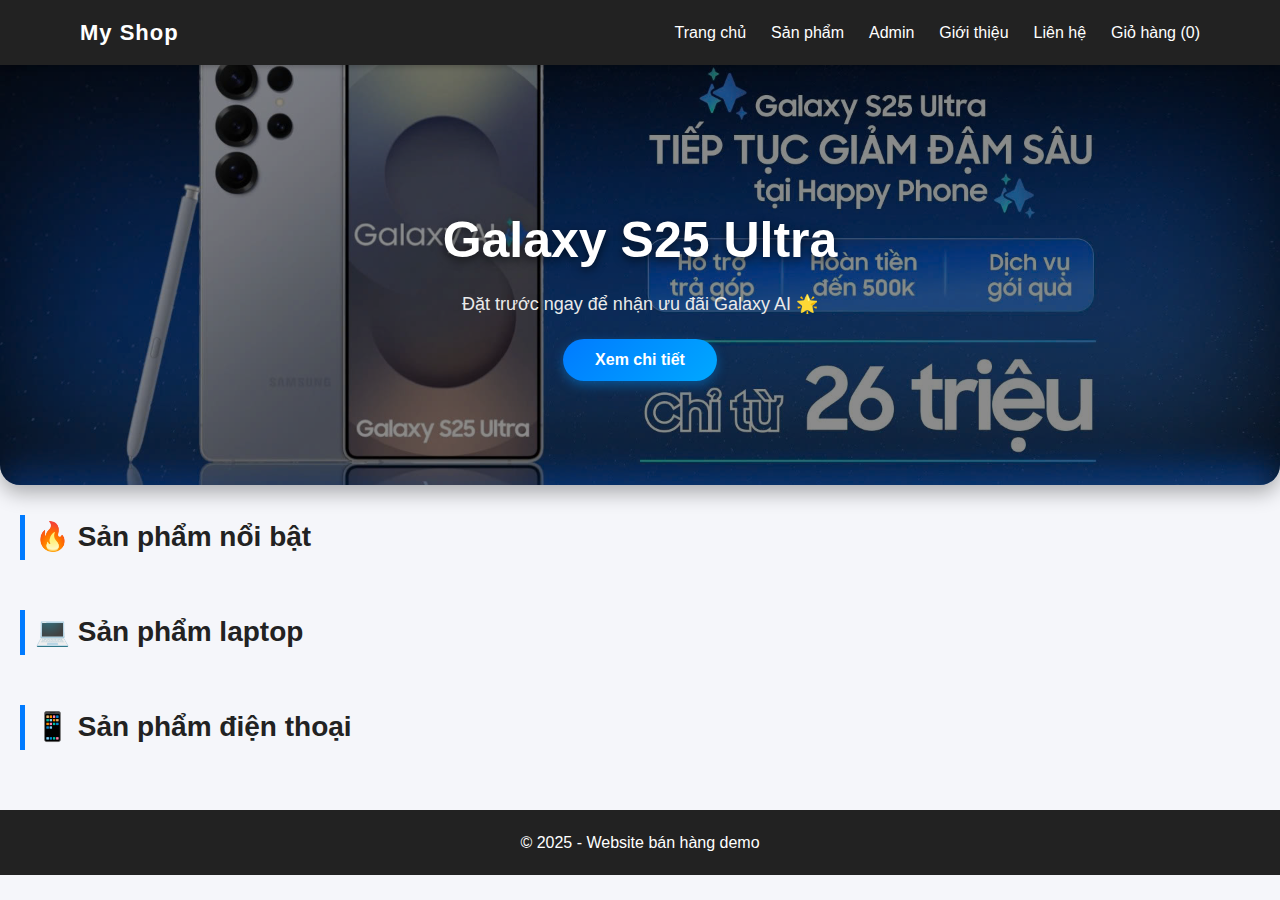
<file: index.html>
<!DOCTYPE html>
<html lang="vi">
<head>
  <meta charset="UTF-8">
  <meta name="viewport" content="width=device-width, initial-scale=1.0">
  <title>Trang chủ - Sản phẩm</title>
  <link rel="stylesheet" href="style.css">
</head>

<body>
<!-- ====================== BANNER ====================== -->
<section class="banner">
  <div class="banner-content">
    <h1>Galaxy S25 Ultra</h1>
    <p>Đặt trước ngay để nhận ưu đãi Galaxy AI 🌟</p>
    <button class="banner-btn">Xem chi tiết</button>
  </div>
</section>

  <!-- ========== MAIN CONTENT ========== -->
  <main>
    <h1 class="section-title">🔥 Sản phẩm nổi bật</h1>
    <div id="product-hot" class="product-container"></div>

    <h1 class="section-title">💻 Sản phẩm laptop</h1>
    <div id="product-laptop" class="product-container"></div>

    <h1 class="section-title">📱 Sản phẩm điện thoại</h1>
    <div id="product-dienthoai" class="product-container"></div>
  </main>

  <script src="main.js"></script>
</body>
</html>
</file>
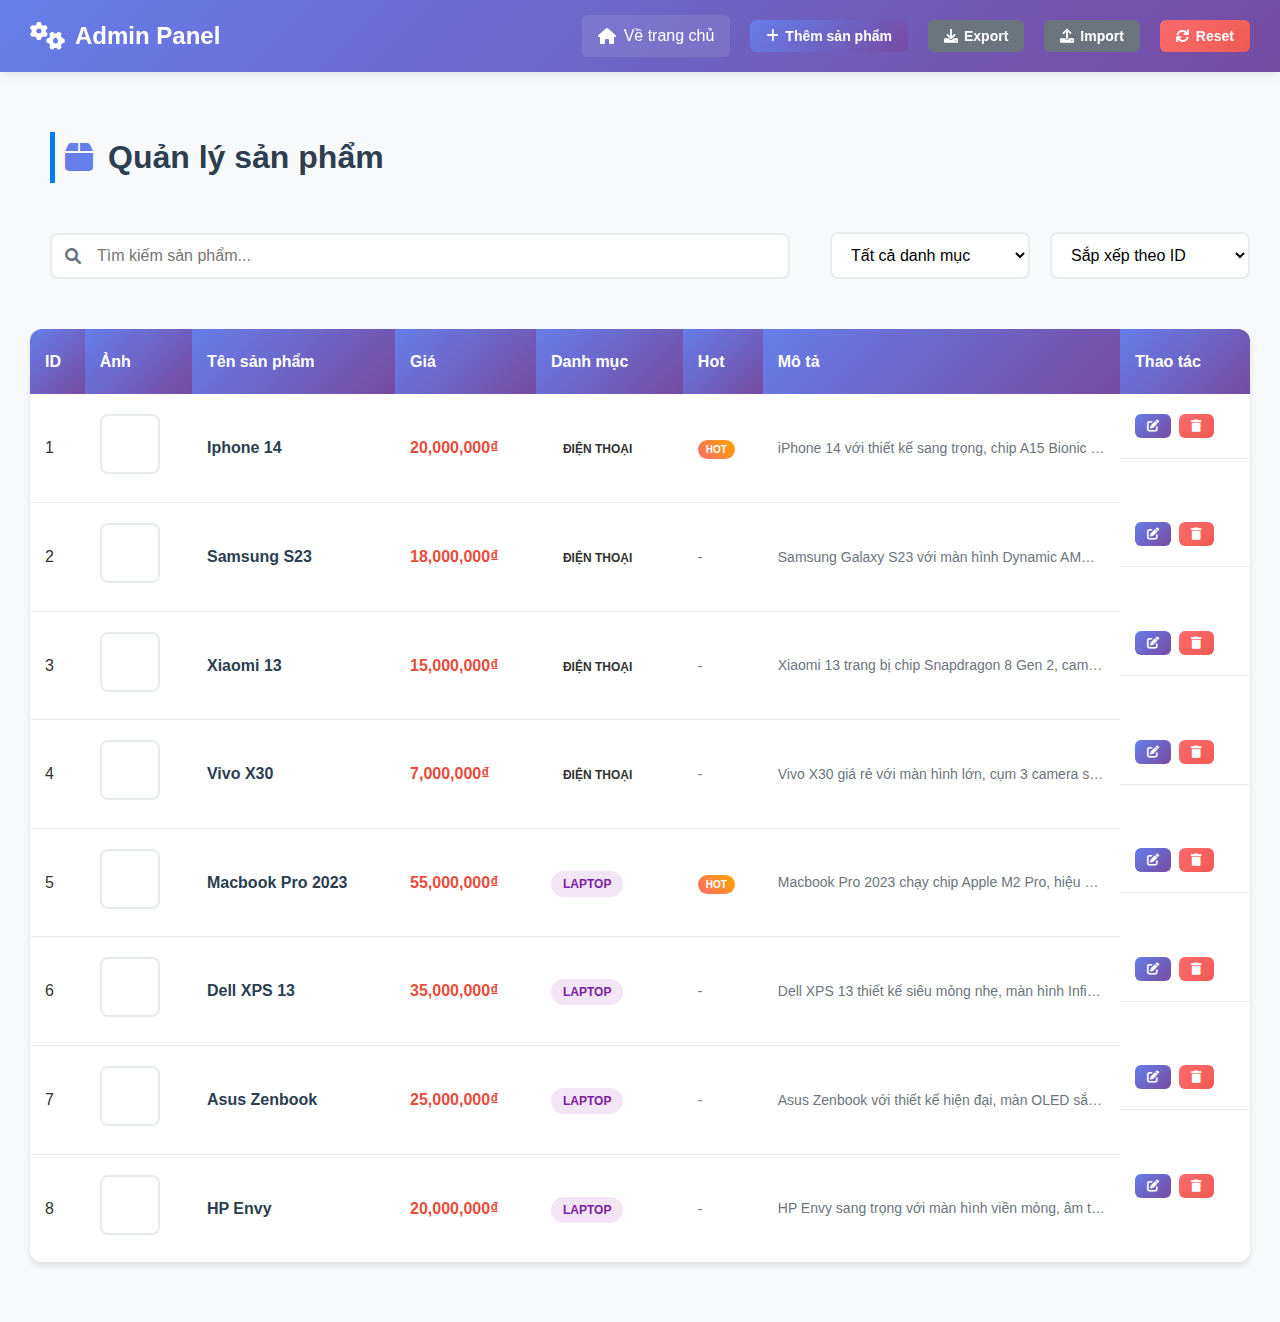
<file: admin.html>
<!DOCTYPE html>
<html lang="vi">
<head>
  <meta charset="UTF-8">
  <meta name="viewport" content="width=device-width, initial-scale=1.0">
  <title>Admin - Quản lý sản phẩm</title>
  <link rel="stylesheet" href="style.css">
  <link rel="stylesheet" href="admin.css">
  
  <link rel="stylesheet" href="https://cdnjs.cloudflare.com/ajax/libs/font-awesome/6.0.0/css/all.min.css">
</head>
<body>
  <!-- Header Admin -->
  <header class="admin-header">
    <div class="admin-navbar">
      <div class="admin-logo">
        <i class="fas fa-cogs"></i>
        <span>Admin Panel</span>
      </div>
      <div class="admin-menu">
        <a href="index.html" class="back-to-site">
          <i class="fas fa-home"></i> Về trang chủ
        </a>
        <button id="addProductBtn" class="btn btn-primary">
          <i class="fas fa-plus"></i> Thêm sản phẩm
        </button>
        <button id="exportBtn" class="btn btn-secondary">
          <i class="fas fa-download"></i> Export
        </button>
        <button id="importBtn" class="btn btn-secondary">
          <i class="fas fa-upload"></i> Import
        </button>
        <button id="resetBtn" class="btn btn-danger">
          <i class="fas fa-refresh"></i> Reset
        </button>
      </div>
    </div>
  </header>

  <!-- Main Content -->
  <main class="admin-main">
    <div class="admin-container">
      <h1 class="admin-title">
        <i class="fas fa-box"></i>
        Quản lý sản phẩm
      </h1>

      <!-- Search and Filter -->
      <div class="admin-controls">
        <div class="search-box">
          <i class="fas fa-search"></i>
          <input type="text" id="searchInput" placeholder="Tìm kiếm sản phẩm...">
        </div>
        <div class="filter-box">
          <select id="categoryFilter">
            <option value="">Tất cả danh mục</option>
            <option value="điện thoại">Điện thoại</option>
            <option value="laptop">Laptop</option>
          </select>
        </div>
        <div class="sort-box">
          <select id="sortBy">
            <option value="id">Sắp xếp theo ID</option>
            <option value="name">Sắp xếp theo tên</option>
            <option value="price">Sắp xếp theo giá</option>
          </select>
        </div>
      </div>

      <!-- Products Table -->
      <div class="products-table-container">
        <table class="products-table">
          <thead>
            <tr>
              <th>ID</th>
              <th>Ảnh</th>
              <th>Tên sản phẩm</th>
              <th>Giá</th>
              <th>Danh mục</th>
              <th>Hot</th>
              <th>Mô tả</th>
              <th>Thao tác</th>
            </tr>
          </thead>
          <tbody id="productsTableBody">
            <!-- Products will be loaded here -->
          </tbody>
        </table>
      </div>

      <!-- Pagination -->
      <div class="pagination" id="pagination">
        <!-- Pagination will be generated here -->
      </div>
    </div>
  </main>

  <!-- Modal Add/Edit Product -->
  <div id="productModal" class="modal">
    <div class="modal-content">
      <div class="modal-header">
        <h2 id="modalTitle">Thêm sản phẩm mới</h2>
        <button class="close-modal" id="closeModal">
          <i class="fas fa-times"></i>
        </button>
      </div>
      <div class="modal-body">
        <form id="productForm">
          <input type="hidden" id="productId" name="id">
          
          <div class="form-group">
            <label for="productName">Tên sản phẩm *</label>
            <input type="text" id="productName" name="name" required>
          </div>

          <div class="form-group">
            <label for="productPrice">Giá (VNĐ) *</label>
            <input type="number" id="productPrice" name="price" min="0" required>
          </div>

          <div class="form-group">
            <label for="productImage">Ảnh sản phẩm *</label>
            <div class="file-upload-container">
              <input type="file" id="productImage" name="image" accept="image/*" required>
              <label for="productImage" class="file-upload-label">
                <i class="fas fa-cloud-upload-alt"></i>
                <span class="file-upload-text">Chọn ảnh hoặc kéo thả vào đây</span>
                <span class="file-upload-hint">JPG, PNG, GIF (tối đa 5MB)</span>
              </label>
            </div>
            <div class="image-preview" id="imagePreview"></div>
          </div>

          <div class="form-group">
            <label for="productCategory">Danh mục *</label>
            <select id="productCategory" name="category" required>
              <option value="">Chọn danh mục</option>
              <option value="điện thoại">Điện thoại</option>
              <option value="laptop">Laptop</option>
            </select>
          </div>

          <div class="form-group">
            <label for="productHot">Sản phẩm nổi bật</label>
            <div class="checkbox-group">
              <input type="checkbox" id="productHot" name="hot">
              <label for="productHot">Đánh dấu là sản phẩm hot</label>
            </div>
          </div>

          <div class="form-group">
            <label for="productDescription">Mô tả</label>
            <textarea id="productDescription" name="description" rows="4"></textarea>
          </div>

          <div class="form-actions">
            <button type="button" class="btn btn-secondary" id="cancelBtn">Hủy</button>
            <button type="submit" class="btn btn-primary" id="saveBtn">
              <i class="fas fa-save"></i> Lưu
            </button>
          </div>
        </form>
      </div>
    </div>
  </div>

  <!-- Delete Confirmation Modal -->
  <div id="deleteModal" class="modal">
    <div class="modal-content delete-modal">
      <div class="modal-header">
        <h2>Xác nhận xóa</h2>
        <button class="close-modal" id="closeDeleteModal">
          <i class="fas fa-times"></i>
        </button>
      </div>
      <div class="modal-body">
        <p>Bạn có chắc chắn muốn xóa sản phẩm này không?</p>
        <div class="delete-product-info" id="deleteProductInfo"></div>
        <div class="form-actions">
          <button type="button" class="btn btn-secondary" id="cancelDeleteBtn">Hủy</button>
          <button type="button" class="btn btn-danger" id="confirmDeleteBtn">
            <i class="fas fa-trash"></i> Xóa
          </button>
        </div>
      </div>
    </div>
  </div>

  <!-- Hidden file input for import -->
  <input type="file" id="importFile" accept=".json" style="display: none;">

  <script src="admin.js"></script>
</body>
</html>
</file>
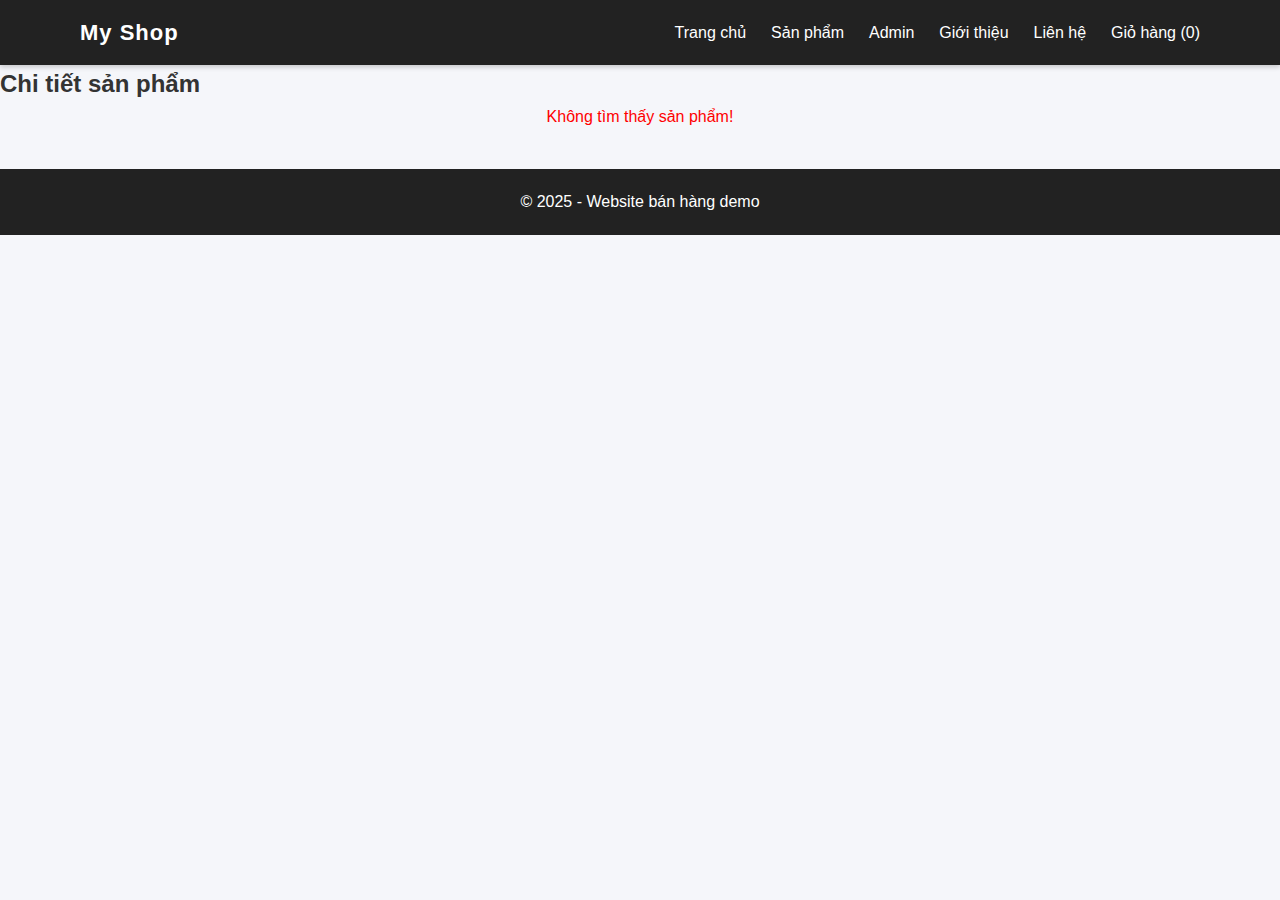
<file: detail.html>
<!DOCTYPE html>
<html lang="vi">
<head>
  <meta charset="UTF-8">
  <meta name="viewport" content="width=device-width, initial-scale=1.0">
  <title>Chi tiết sản phẩm</title>
  <link rel="stylesheet" href="style.css">
</head>
<body>
  <header></header>

  <main>
    <h2>Chi tiết sản phẩm</h2>
    <div id="detail-product"></div>
  </main>

  <script src="main.js"></script>
</body>
</html>
</file>
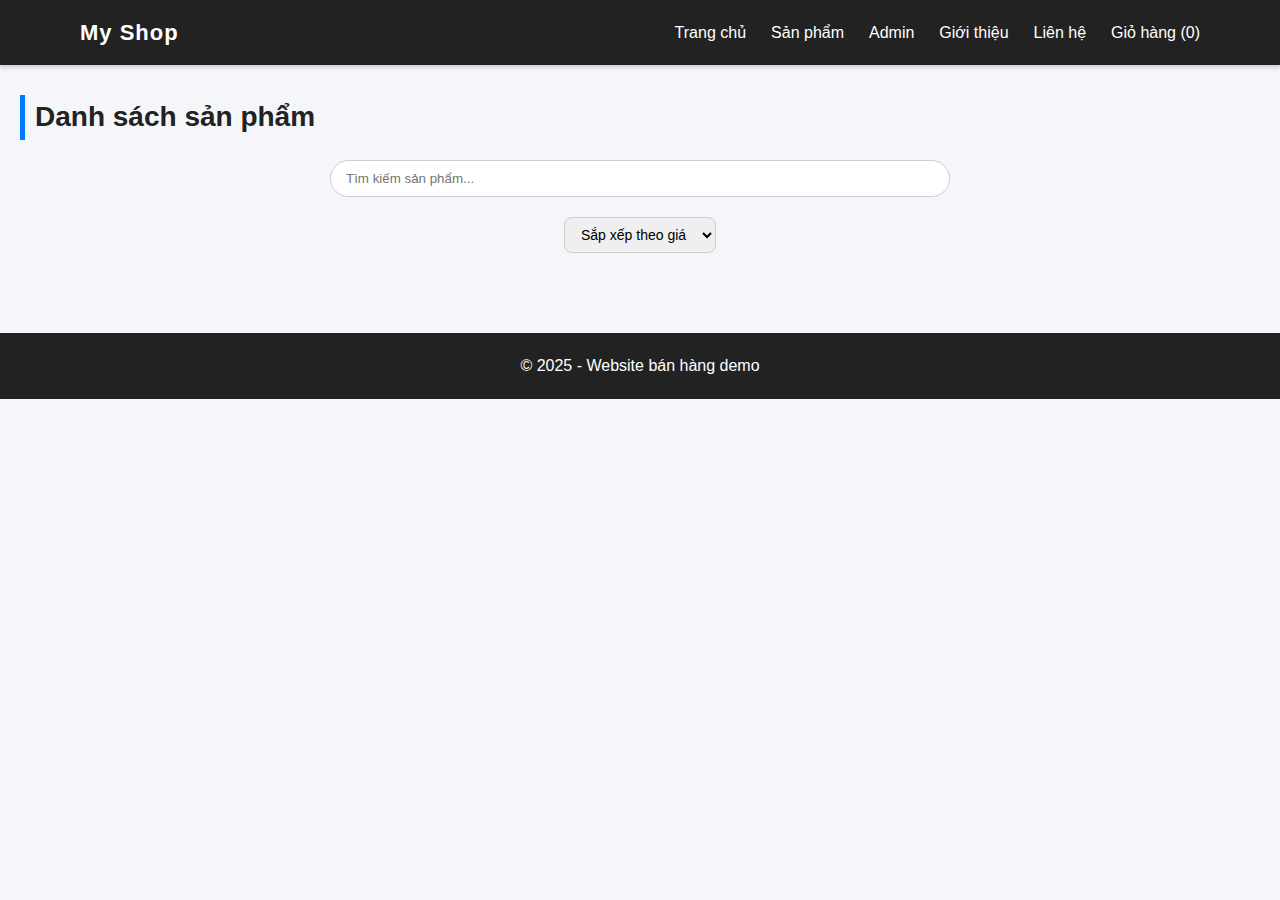
<file: product.html>
<!DOCTYPE html>
<html lang="vi">
<head>
  <meta charset="UTF-8">
  <meta name="viewport" content="width=device-width, initial-scale=1.0">
  <title>Danh sách sản phẩm</title>
  <link rel="stylesheet" href="style.css">
</head>
<body>
 

  <h1>Danh sách sản phẩm</h1>

  <!-- Thanh tìm kiếm -->
  <div class="search-box">
    <input type="text" id="searchInput" placeholder="Tìm kiếm sản phẩm...">
  </div>

  <!-- Sắp xếp -->
  <div style="text-align:center; margin-bottom:20px;">
    <select id="sort-price">
      <option value="">Sắp xếp theo giá</option>
      <option value="asc">Giá tăng dần</option>
      <option value="desc">Giá giảm dần</option>
    </select>
  </div>

  <!-- Danh sách sản phẩm -->
  <div id="all-product" class="product-container"></div>

  <script src="main.js"></script>
</body>
</html>
</file>
<file: style.css>
/* ================= BANNER ================= */
.banner {
  position: relative;
  width: 100%;
  height: 420px;
  background: url('img/banner3.jpg') center center / cover no-repeat;
  display: flex;
  align-items: center;
  justify-content: center;
  overflow: hidden;
  border-radius: 0 0 20px 20px;
  box-shadow: 0 8px 20px rgba(0, 0, 0, 0.3);
  animation: fadeInBanner 1.2s ease-in-out;
}

/* Lớp phủ làm mờ nền để chữ nổi bật */
.banner::before {
  content: "";
  position: absolute;
  inset: 0;
  background: rgba(0, 0, 0, 0.45);
  z-index: 1;
}

/* Nội dung */
.banner-content {
  position: relative;
  z-index: 2;
  text-align: center;
  color: #fff;
  animation: slideUp 1s ease-out;
}

/* ======= FIX GẠCH XANH ======= */
.banner-content h1 {
  font-size: 50px;
  font-weight: 800;
  color: #fff;
  text-shadow: 0 3px 10px rgba(0, 0, 0, 0.6);
  margin-bottom: 10px;
}

/* Xóa hoàn toàn pseudo-element gạch xanh */
.banner-content h1::before,
.banner-content h1::after {
  content: none !important;
  display: none !important;
}

/* Mô tả nhỏ */
.banner-content p {
  font-size: 18px;
  color: #eaeaea;
  margin-bottom: 20px;
}

/* Nút xem chi tiết */
.banner-btn {
  padding: 12px 32px;
  background: linear-gradient(135deg, #007bff, #00a8ff);
  border: none;
  border-radius: 40px;
  color: #fff;
  font-size: 16px;
  font-weight: 600;
  cursor: pointer;
  box-shadow: 0 4px 12px rgba(0, 150, 255, 0.4);
  transition: 0.3s ease;
}

.banner-btn:hover {
  transform: translateY(-3px);
  box-shadow: 0 6px 18px rgba(0, 150, 255, 0.6);
}

/* Hiệu ứng xuất hiện */
@keyframes fadeInBanner {
  from { opacity: 0; transform: scale(1.05); }
  to { opacity: 1; transform: scale(1); }
}

@keyframes slideUp {
  from { opacity: 0; transform: translateY(40px); }
  to { opacity: 1; transform: translateY(0); }
}

/* Responsive */
@media (max-width: 768px) {
  .banner {
    height: 260px;
  }
  .banner-content h1 {
    font-size: 28px;
  }
  .banner-content p {
    font-size: 14px;
  }
  .banner-btn {
    padding: 8px 20px;
    font-size: 14px;
  }
}

/* ================= RESET MẶC ĐỊNH ================= */
* {
  margin: 0;
  padding: 0;
  box-sizing: border-box;
  font-family: 'Segoe UI', Tahoma, sans-serif;
}

body {
  background: #f5f6fa;
  color: #333;
  line-height: 1.6;
  animation: fadeIn 1s ease-in-out;
}

/* Hiệu ứng fade in */
@keyframes fadeIn {
  from { opacity: 0; transform: translateY(20px); }
  to { opacity: 1; transform: translateY(0); }
}

/* ================= HEADER / NAVBAR ================= */
header {
  background: #222;
  color: #fff;
  position: sticky;
  top: 0;
  z-index: 1000;
  box-shadow: 0 2px 5px rgba(0,0,0,0.2);
  animation: slideDown 0.8s ease;
}

.navbar {
  display: flex;
  justify-content: space-between;
  align-items: center;
  padding: 15px 40px;
  max-width: 1200px;
  margin: auto;
}

.logo a {
  font-size: 22px;
  color: #fff;
  font-weight: bold;
  text-decoration: none;
  letter-spacing: 1px;
  transition: color 0.3s ease;
}

.logo a:hover {
  color: #00c6ff;
}

/* MENU */
.menu {
  display: flex;
  gap: 25px;
  align-items: center;
}

.menu a {
  color: #fff;
  text-decoration: none;
  font-size: 16px;
  font-weight: 500;
  position: relative;
  transition: color 0.3s;
}

.menu a:hover {
  color: #00c6ff;
}

/* Hiệu ứng gạch chân */
.menu a::after {
  content: "";
  position: absolute;
  left: 0;
  bottom: -5px;
  width: 0;
  height: 2px;
  background: #00c6ff;
  transition: width 0.3s ease;
}

.menu a:hover::after {
  width: 100%;
}

/* Hiệu ứng header trượt xuống */
@keyframes slideDown {
  from { transform: translateY(-100%); opacity: 0; }
  to { transform: translateY(0); opacity: 1; }
}

/* ================= TIÊU ĐỀ ================= */
h1 {
  font-size: 28px;
  margin: 30px 20px 15px;
  color: #222;
  font-weight: bold;
  border-left: 5px solid #007BFF;
  padding-left: 10px;
  animation: fadeInLeft 1s ease;
}

@keyframes fadeInLeft {
  from { opacity: 0; transform: translateX(-30px); }
  to { opacity: 1; transform: translateX(0); }
}

/* ================= TÌM KIẾM ================= */
.search-box {
  display: flex;
  justify-content: center;
  margin: 20px;
  animation: fadeIn 1s ease;
}

.search-box input {
  width: 50%;
  padding: 10px 15px;
  border-radius: 25px;
  border: 1px solid #ccc;
  outline: none;
  transition: 0.3s;
}

.search-box input:focus {
  border-color: #007BFF;
  box-shadow: 0 0 8px rgba(0,123,255,0.3);
  transform: scale(1.02);
}

/* Dropdown sắp xếp */
#sort-price {
  margin: 0 20px 20px;
  padding: 8px 12px;
  border-radius: 8px;
  border: 1px solid #ccc;
  font-size: 14px;
  transition: all 0.3s ease;
}

#sort-price:hover {
  border-color: #007BFF;
  transform: scale(1.05);
}

/* ================= CONTAINER SẢN PHẨM ================= */
.product-container {
  display: grid;
  grid-template-columns: repeat(4, 1fr);
  gap: 25px;
  margin: 20px;
}

/* ================= CARD SẢN PHẨM ================= */
.product {
  background: #fff;
  border-radius: 12px;
  box-shadow: 0 4px 12px rgba(0,0,0,0.1);
  overflow: hidden;
  display: flex;
  flex-direction: column;
  transform: translateY(20px);
  opacity: 0;
  animation: fadeUp 0.8s forwards;
  position: relative;
  transition: transform 0.3s ease, box-shadow 0.3s ease;
}

.product:nth-child(1) { animation-delay: 0.2s; }
.product:nth-child(2) { animation-delay: 0.4s; }
.product:nth-child(3) { animation-delay: 0.6s; }
.product:nth-child(4) { animation-delay: 0.8s; }

@keyframes fadeUp {
  from { opacity: 0; transform: translateY(40px); }
  to { opacity: 1; transform: translateY(0); }
}

/* Hover card */
.product:hover {
  transform: scale(1.05);
  box-shadow: 0 10px 25px rgba(0,0,0,0.2);
}

/* Ảnh sản phẩm */
.product {
  min-height: 400px; /* giúp tất cả card bằng chiều cao nhau */
}

.product-img {
  width: 100%;
  height: 250px; /* tăng chiều cao để ảnh hiển thị đầy đủ hơn */
  background: #f9f9f9;
  display: flex;
  justify-content: center;
  align-items: center;
  position: relative;
  overflow: hidden; /* tránh ảnh tràn */
}

.product-img img {
  max-width: 100%;
  max-height: 100%;
  object-fit: contain; /* hiển thị toàn bộ ảnh không bị cắt */
  transition: transform 0.4s ease;
}

.product:hover .product-img img {
  transform: scale(1.05);
}


/* Thông tin sản phẩm */
.product-info {
  padding: 15px;
  text-align: center;
  background: #fff;
  transition: opacity 0.3s ease;
}

.product-info h4 {
  font-size: 18px;
  margin: 10px 0;
  color: #333;
  font-weight: bold;
  transition: color 0.3s;
}

.product:hover h4 {
  color: #007BFF;
}

.price {
  color: #e74c3c;
  font-weight: bold;
  font-size: 16px;
  margin: 5px 0 15px;
}

/* Nút mua */
.buy-btn {
  background: linear-gradient(45deg, #007BFF, #00c6ff);
  color: white;
  border: none;
  padding: 10px 15px;
  font-size: 15px;
  font-weight: bold;
  border-radius: 8px;
  cursor: pointer;
  transition: background 0.3s ease, transform 0.2s;
}

.buy-btn:hover {
  background: linear-gradient(45deg, #0056b3, #0099cc);
  transform: scale(1.1);
}

/* Sticker HOT */
.sticker-hot {
  position: absolute;
  top: 10px;
  left: 10px;
  background: rgba(255, 165, 0, 0.1);
  color: orange;
  font-size: 14px;
  font-weight: bold;
  padding: 4px 10px;
  border: 2px solid orange;
  border-radius: 20px;
  text-transform: uppercase;
  z-index: 3;
}

/* ================= GIỎ HÀNG (CART POPUP) ================= */
/* Popup giỏ hàng */
.cart-panel {
  position: fixed;
  top: 0;
  right: -100%;
  width: 420px;
  height: 100%;
  background: #fff;
  box-shadow: -3px 0 10px rgba(0,0,0,0.3);
  transition: right 0.3s ease;
  z-index: 9999;
  overflow-y: auto;
}
.cart-panel.active {
  right: 0;
}
.cart-content {
  padding: 20px;
}
.cart-content h2 {
  text-align: center;
  margin-bottom: 15px;
}
.cart-table {
  width: 100%;
  border-collapse: collapse;
  margin-bottom: 15px;
}
.cart-table th, .cart-table td {
  border: 1px solid #ccc;
  padding: 8px;
  text-align: center;
}
.cart-table img {
  border-radius: 8px;
}
.cart-total {
  text-align: center;
}
.cart-total h3 span {
  color: red;
}
.clear-cart, .close-cart {
  background: #ff4d4d;
  color: white;
  border: none;
  padding: 8px 15px;
  border-radius: 5px;
  cursor: pointer;
  margin: 5px;
}
.clear-cart:hover, .close-cart:hover {
  background: #e63946;
}
.remove-btn {
  width: 28px;
  height: 28px;
  border-radius: 50%;
  background: #ffdddd;
  border: 1px solid #ffaaaa;
  color: red;
  font-size: 16px;
  cursor: pointer;
  transition: 0.2s;
}

.remove-btn:hover {
  background: #ff4444;
  color: white;
  transform: scale(1.1);
}


/* ================= CHI TIẾT SẢN PHẨM ================= */
.product-detail {
  display: flex;
  gap: 30px;
  align-items: flex-start;
  margin: 40px;
  background: #fff;
  border-radius: 12px;
  box-shadow: 0 4px 12px rgba(0,0,0,0.1);
  padding: 20px;
}

.product-detail img {
  width: 300px;
  height: 300px;
  object-fit: contain;
  border-radius: 10px;
}

.product-detail .info {
  flex: 1;
}

.product-detail h2 {
  font-size: 24px;
  margin-bottom: 10px;
}

.product-detail p {
  font-size: 16px;
  margin: 8px 0;
}

/* ================= FOOTER ================= */
footer {
  text-align: center;
  padding: 20px;
  background: #222;
  color: #fff;
  margin-top: 40px;
  animation: fadeIn 1s ease;
}
/* ======= FIX: loại bỏ gạch xanh cho h1 trong banner ======= */
.banner h1 {
  border: none !important;
  padding-left: 0 !important;
}
</file>
<file: admin.css>
/* ================= ADMIN STYLES ================= */

/* Admin Header */
.admin-header {
  background: linear-gradient(135deg, #667eea 0%, #764ba2 100%);
  color: white;
  box-shadow: 0 2px 10px rgba(0,0,0,0.1);
  position: sticky;
  top: 0;
  z-index: 1000;
}

.admin-navbar {
  display: flex;
  justify-content: space-between;
  align-items: center;
  padding: 15px 30px;
  max-width: 1400px;
  margin: 0 auto;
}

.admin-logo {
  display: flex;
  align-items: center;
  gap: 10px;
  font-size: 24px;
  font-weight: bold;
}

.admin-logo i {
  font-size: 28px;
}

.admin-menu {
  display: flex;
  align-items: center;
  gap: 20px;
}

.back-to-site {
  color: white;
  text-decoration: none;
  padding: 8px 16px;
  border-radius: 6px;
  background: rgba(255,255,255,0.1);
  transition: all 0.3s ease;
  display: flex;
  align-items: center;
  gap: 8px;
}

.back-to-site:hover {
  background: rgba(255,255,255,0.2);
  transform: translateY(-2px);
}

/* Admin Main */
.admin-main {
  background: #f8f9fa;
  min-height: calc(100vh - 80px);
  padding: 30px 0;
}

.admin-container {
  max-width: 1400px;
  margin: 0 auto;
  padding: 0 30px;
}

.admin-title {
  font-size: 32px;
  color: #2c3e50;
  margin-bottom: 30px;
  display: flex;
  align-items: center;
  gap: 15px;
  font-weight: 700;
}

.admin-title i {
  color: #667eea;
}

/* Admin Controls */
.admin-controls {
  display: flex;
  gap: 20px;
  margin-bottom: 30px;
  flex-wrap: wrap;
  align-items: center;
}

.search-box {
  position: relative;
  flex: 1;
  min-width: 300px;
}

.search-box i {
  position: absolute;
  left: 15px;
  top: 50%;
  transform: translateY(-50%);
  color: #6c757d;
}

.search-box input {
  width: 100%;
  padding: 12px 15px 12px 45px;
  border: 2px solid #e9ecef;
  border-radius: 8px;
  font-size: 16px;
  transition: all 0.3s ease;
  background: white;
}

.search-box input:focus {
  outline: none;
  border-color: #667eea;
  box-shadow: 0 0 0 3px rgba(102, 126, 234, 0.1);
}

.filter-box, .sort-box {
  min-width: 200px;
}

.filter-box select, .sort-box select {
  width: 100%;
  padding: 12px 15px;
  border: 2px solid #e9ecef;
  border-radius: 8px;
  font-size: 16px;
  background: white;
  cursor: pointer;
  transition: all 0.3s ease;
}

.filter-box select:focus, .sort-box select:focus {
  outline: none;
  border-color: #667eea;
  box-shadow: 0 0 0 3px rgba(102, 126, 234, 0.1);
}

/* Products Table */
.products-table-container {
  background: white;
  border-radius: 12px;
  box-shadow: 0 4px 6px rgba(0,0,0,0.1);
  overflow: hidden;
  margin-bottom: 30px;
}

.products-table {
  width: 100%;
  border-collapse: collapse;
}

.products-table th {
  background: linear-gradient(135deg, #667eea 0%, #764ba2 100%);
  color: white;
  padding: 20px 15px;
  text-align: left;
  font-weight: 600;
  font-size: 16px;
}

.products-table td {
  padding: 20px 15px;
  border-bottom: 1px solid #e9ecef;
  vertical-align: middle;
}

.products-table tr:hover {
  background: #f8f9fa;
}

.products-table tr:last-child td {
  border-bottom: none;
}

/* Table specific styles */
.product-image img {
  width: 60px;
  height: 60px;
  object-fit: cover;
  border-radius: 8px;
  border: 2px solid #e9ecef;
}

.product-name {
  font-weight: 600;
  color: #2c3e50;
  max-width: 200px;
  overflow: hidden;
  text-overflow: ellipsis;
  white-space: nowrap;
}

.product-price {
  font-weight: 700;
  color: #e74c3c;
  font-size: 16px;
}

.category-badge {
  padding: 6px 12px;
  border-radius: 20px;
  font-size: 12px;
  font-weight: 600;
  text-transform: uppercase;
}

.category-điện\ thoại {
  background: #e3f2fd;
  color: #1976d2;
}

.category-laptop {
  background: #f3e5f5;
  color: #7b1fa2;
}

.hot-badge {
  background: linear-gradient(45deg, #ff6b6b, #ffa500);
  color: white;
  padding: 4px 8px;
  border-radius: 12px;
  font-size: 10px;
  font-weight: bold;
  text-transform: uppercase;
}

.normal-badge {
  color: #6c757d;
  font-size: 14px;
}

.product-description {
  max-width: 300px;
  overflow: hidden;
  text-overflow: ellipsis;
  white-space: nowrap;
  color: #6c757d;
  font-size: 14px;
}

.product-actions {
  display: flex;
  gap: 8px;
}

/* Buttons */
.btn {
  padding: 8px 16px;
  border: none;
  border-radius: 6px;
  cursor: pointer;
  font-size: 14px;
  font-weight: 600;
  transition: all 0.3s ease;
  display: inline-flex;
  align-items: center;
  gap: 6px;
  text-decoration: none;
}

.btn-primary {
  background: linear-gradient(135deg, #667eea 0%, #764ba2 100%);
  color: white;
}

.btn-primary:hover {
  transform: translateY(-2px);
  box-shadow: 0 4px 12px rgba(102, 126, 234, 0.4);
}

.btn-secondary {
  background: #6c757d;
  color: white;
}

.btn-secondary:hover {
  background: #5a6268;
  transform: translateY(-2px);
}

.btn-danger {
  background: linear-gradient(135deg, #ff6b6b 0%, #ee5a52 100%);
  color: white;
}

.btn-danger:hover {
  transform: translateY(-2px);
  box-shadow: 0 4px 12px rgba(255, 107, 107, 0.4);
}

.btn-sm {
  padding: 6px 12px;
  font-size: 12px;
}

/* No data */
.no-data {
  text-align: center;
  padding: 60px 20px;
  color: #6c757d;
}

.no-data i {
  font-size: 48px;
  margin-bottom: 15px;
  color: #dee2e6;
}

.no-data p {
  font-size: 18px;
  margin: 0;
}

/* Pagination */
.pagination {
  display: flex;
  justify-content: center;
  margin-top: 30px;
}

.pagination-controls {
  display: flex;
  gap: 8px;
  align-items: center;
}

.pagination-btn {
  padding: 10px 15px;
  border: 2px solid #e9ecef;
  background: white;
  color: #6c757d;
  border-radius: 8px;
  cursor: pointer;
  transition: all 0.3s ease;
  font-weight: 600;
  min-width: 45px;
  display: flex;
  align-items: center;
  justify-content: center;
}

.pagination-btn:hover {
  border-color: #667eea;
  color: #667eea;
  transform: translateY(-2px);
}

.pagination-btn.active {
  background: linear-gradient(135deg, #667eea 0%, #764ba2 100%);
  color: white;
  border-color: transparent;
}

/* Modal */
.modal {
  position: fixed;
  top: 0;
  left: 0;
  width: 100%;
  height: 100%;
  background: rgba(0,0,0,0.5);
  display: flex;
  align-items: center;
  justify-content: center;
  z-index: 2000;
  opacity: 0;
  visibility: hidden;
  transition: all 0.3s ease;
}

.modal.active {
  opacity: 1;
  visibility: visible;
}

.modal-content {
  background: white;
  border-radius: 12px;
  box-shadow: 0 20px 40px rgba(0,0,0,0.2);
  max-width: 600px;
  width: 90%;
  max-height: 90vh;
  overflow-y: auto;
  transform: scale(0.9);
  transition: transform 0.3s ease;
}

.modal.active .modal-content {
  transform: scale(1);
}

.modal-header {
  display: flex;
  justify-content: space-between;
  align-items: center;
  padding: 25px 30px;
  border-bottom: 1px solid #e9ecef;
  background: linear-gradient(135deg, #667eea 0%, #764ba2 100%);
  color: white;
  border-radius: 12px 12px 0 0;
}

.modal-header h2 {
  margin: 0;
  font-size: 24px;
  font-weight: 700;
}

.close-modal {
  background: none;
  border: none;
  color: white;
  font-size: 24px;
  cursor: pointer;
  padding: 5px;
  border-radius: 50%;
  transition: all 0.3s ease;
  width: 40px;
  height: 40px;
  display: flex;
  align-items: center;
  justify-content: center;
}

.close-modal:hover {
  background: rgba(255,255,255,0.2);
  transform: rotate(90deg);
}

.modal-body {
  padding: 30px;
}

/* Form */
.form-group {
  margin-bottom: 25px;
}

.form-group label {
  display: block;
  margin-bottom: 8px;
  font-weight: 600;
  color: #2c3e50;
  font-size: 16px;
}

.form-group input,
.form-group select,
.form-group textarea {
  width: 100%;
  padding: 12px 15px;
  border: 2px solid #e9ecef;
  border-radius: 8px;
  font-size: 16px;
  transition: all 0.3s ease;
  background: white;
}

.form-group input:focus,
.form-group select:focus,
.form-group textarea:focus {
  outline: none;
  border-color: #667eea;
  box-shadow: 0 0 0 3px rgba(102, 126, 234, 0.1);
}

.form-group textarea {
  resize: vertical;
  min-height: 100px;
}

.checkbox-group {
  display: flex;
  align-items: center;
  gap: 10px;
}

.checkbox-group input[type="checkbox"] {
  width: auto;
  margin: 0;
}

.image-preview-container {
  margin-top: 10px;
  text-align: center;
}

.image-preview-container img {
  max-width: 200px;
  max-height: 150px;
  border-radius: 8px;
  border: 2px solid #e9ecef;
  margin-bottom: 10px;
}

.image-preview-container p {
  color: #6c757d;
  font-size: 14px;
  margin: 0;
}

.form-actions {
  display: flex;
  gap: 15px;
  justify-content: flex-end;
  margin-top: 30px;
  padding-top: 25px;
  border-top: 1px solid #e9ecef;
}

/* Delete Modal */
.delete-modal .modal-content {
  max-width: 500px;
}

.delete-product-info {
  margin: 20px 0;
}

.delete-product-preview {
  display: flex;
  align-items: center;
  gap: 15px;
  padding: 15px;
  background: #f8f9fa;
  border-radius: 8px;
  border: 2px solid #e9ecef;
}

.delete-product-preview img {
  width: 60px;
  height: 60px;
  object-fit: cover;
  border-radius: 8px;
}

.delete-product-preview h4 {
  margin: 0 0 5px 0;
  color: #2c3e50;
  font-size: 18px;
}

.delete-product-preview p {
  margin: 0;
  color: #6c757d;
  font-size: 14px;
}

/* Notifications */
.notification {
  position: fixed;
  top: 20px;
  right: 20px;
  background: white;
  border-radius: 8px;
  box-shadow: 0 4px 12px rgba(0,0,0,0.15);
  padding: 15px 20px;
  display: flex;
  align-items: center;
  gap: 10px;
  z-index: 3000;
  transform: translateX(400px);
  transition: transform 0.3s ease;
  border-left: 4px solid #667eea;
}

.notification.show {
  transform: translateX(0);
}

.notification-success {
  border-left-color: #28a745;
}

.notification-success i {
  color: #28a745;
}

.notification-error {
  border-left-color: #dc3545;
}

.notification-error i {
  color: #dc3545;
}

.notification-info i {
  color: #667eea;
}

/* Form Validation */
.form-group input.is-valid {
  border-color: #28a745;
  box-shadow: 0 0 0 3px rgba(40, 167, 69, 0.1);
}

.form-group input.is-invalid {
  border-color: #dc3545;
  box-shadow: 0 0 0 3px rgba(220, 53, 69, 0.1);
}

.field-message {
  font-size: 12px;
  margin-top: 5px;
  padding: 4px 8px;
  border-radius: 4px;
  animation: slideDown 0.3s ease;
}

.field-message-success {
  background: #d4edda;
  color: #155724;
  border: 1px solid #c3e6cb;
}

.field-message-error {
  background: #f8d7da;
  color: #721c24;
  border: 1px solid #f5c6cb;
}

@keyframes slideDown {
  from {
    opacity: 0;
    transform: translateY(-10px);
  }
  to {
    opacity: 1;
    transform: translateY(0);
  }
}

/* Image Preview Improvements */
.image-preview-container {
  margin-top: 10px;
  text-align: center;
  padding: 15px;
  background: #f8f9fa;
  border-radius: 8px;
  border: 2px dashed #dee2e6;
  transition: all 0.3s ease;
}

.image-preview-container:hover {
  border-color: #667eea;
  background: #f0f2ff;
}

.image-preview-container img {
  max-width: 200px;
  max-height: 150px;
  border-radius: 8px;
  border: 2px solid #e9ecef;
  margin-bottom: 10px;
  box-shadow: 0 2px 8px rgba(0,0,0,0.1);
  transition: transform 0.3s ease;
}

.image-preview-container img:hover {
  transform: scale(1.05);
}

.image-preview-container p {
  color: #6c757d;
  font-size: 14px;
  margin: 5px 0 0 0;
  font-weight: 500;
}

/* URL Input Styling */
#productImage {
  font-family: 'Courier New', monospace;
  font-size: 14px;
}

#productImage::placeholder {
  color: #6c757d;
  font-style: italic;
}

.form-hint {
  display: block;
  font-size: 12px;
  color: #6c757d;
  margin-top: 5px;
  font-style: italic;
}

/* File Upload Styling */
.file-upload-container {
  position: relative;
  margin-bottom: 10px;
}

.file-upload-container input[type="file"] {
  position: absolute;
  opacity: 0;
  width: 100%;
  height: 100%;
  cursor: pointer;
}

.file-upload-label {
  display: flex;
  flex-direction: column;
  align-items: center;
  justify-content: center;
  padding: 40px 20px;
  border: 3px dashed #dee2e6;
  border-radius: 12px;
  background: #f8f9fa;
  cursor: pointer;
  transition: all 0.3s ease;
  text-align: center;
  min-height: 120px;
}

.file-upload-label:hover {
  border-color: #667eea;
  background: #f0f2ff;
  transform: translateY(-2px);
  box-shadow: 0 4px 12px rgba(102, 126, 234, 0.1);
}

.file-upload-label i {
  font-size: 32px;
  color: #667eea;
  margin-bottom: 10px;
  transition: all 0.3s ease;
}

.file-upload-label:hover i {
  transform: scale(1.1);
  color: #5a6acf;
}

.file-upload-text {
  font-size: 16px;
  font-weight: 600;
  color: #2c3e50;
  margin-bottom: 5px;
}

.file-upload-hint {
  font-size: 12px;
  color: #6c757d;
  font-style: italic;
}

/* Drag and Drop States */
.file-upload-label.drag-over {
  border-color: #28a745;
  background: #d4edda;
  transform: scale(1.02);
}

.file-upload-label.drag-over i {
  color: #28a745;
}

/* File Selected State */
.file-upload-label.has-file {
  border-color: #28a745;
  background: #d4edda;
}

.file-upload-label.has-file i {
  color: #28a745;
}

.file-upload-label.has-file .file-upload-text {
  color: #155724;
}

/* File Info Styling */
.file-info {
  margin-top: 10px;
  padding: 8px 12px;
  background: #e9ecef;
  border-radius: 6px;
  font-size: 11px;
  color: #6c757d;
}

.file-info small {
  display: block;
  margin: 2px 0;
}

/* Responsive */
@media (max-width: 768px) {
  .admin-container {
    padding: 0 15px;
  }
  
  .admin-controls {
    flex-direction: column;
    align-items: stretch;
  }
  
  .search-box {
    min-width: auto;
  }
  
  .products-table-container {
    overflow-x: auto;
  }
  
  .products-table {
    min-width: 800px;
  }
  
  .modal-content {
    width: 95%;
    margin: 20px;
  }
  
  .form-actions {
    flex-direction: column;
  }
  
  .admin-navbar {
    padding: 15px 20px;
  }
  
  .admin-title {
    font-size: 24px;
  }
}

@media (max-width: 480px) {
  .admin-title {
    font-size: 20px;
  }
  
  .products-table th,
  .products-table td {
    padding: 10px 8px;
    font-size: 14px;
  }
  
  .product-actions {
    flex-direction: column;
    gap: 4px;
  }
  
  .btn-sm {
    padding: 4px 8px;
    font-size: 11px;
  }
}
</file>
